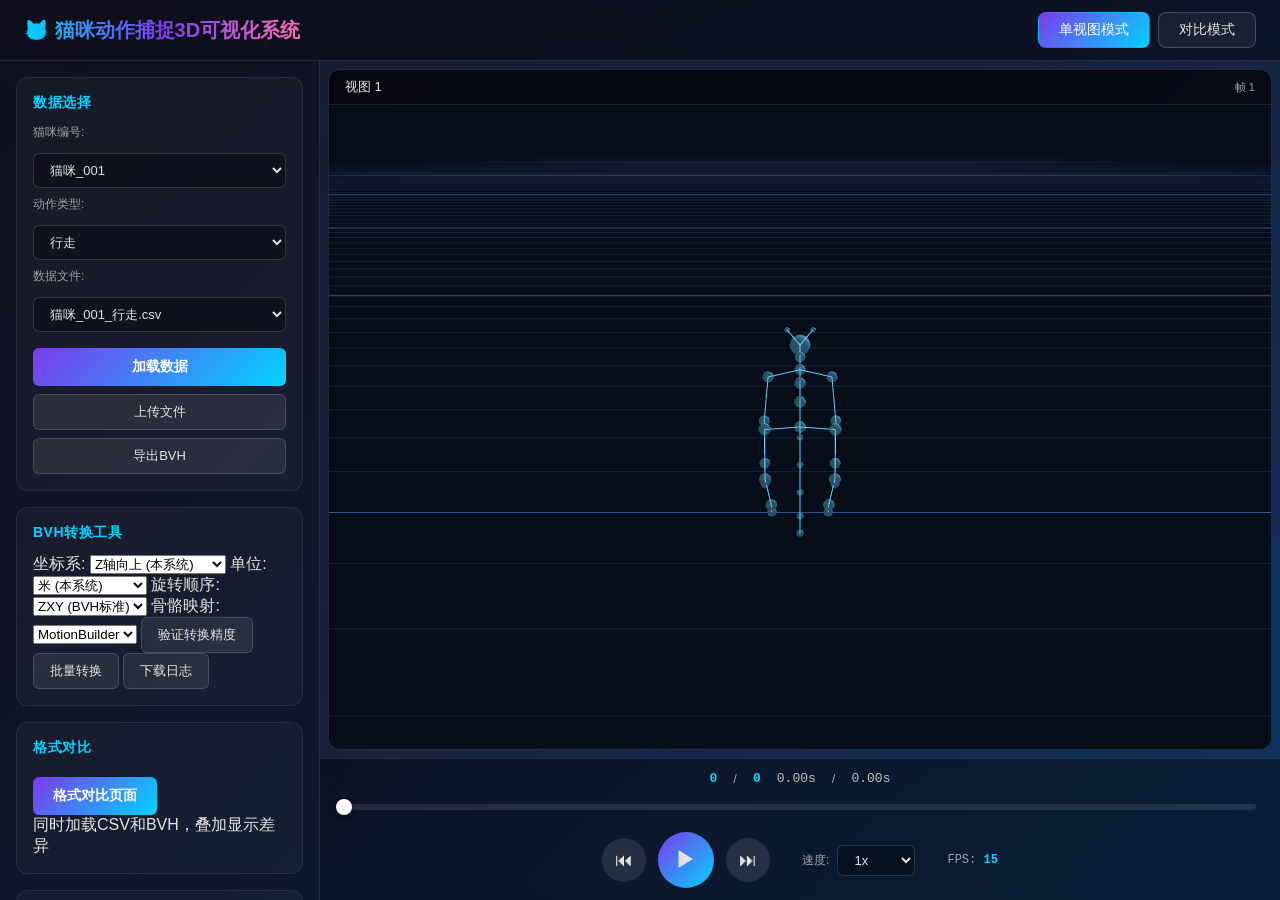
<file: index.html>
<!DOCTYPE html>
<html lang="zh-CN">
<head>
    <meta charset="UTF-8">
    <meta name="viewport" content="width=device-width, initial-scale=1.0">
    <title>猫咪动作捕捉3D可视化系统</title>
    <link rel="stylesheet" href="css/style.css">
</head>
<body>
    <div class="app-container">
        <header class="top-bar">
            <h1>🐱 猫咪动作捕捉3D可视化系统</h1>
            <div class="mode-selector">
                <button id="singleModeBtn" class="mode-btn active">单视图模式</button>
                <button id="compareModeBtn" class="mode-btn">对比模式</button>
            </div>
        </header>

        <div class="main-content">
            <aside class="sidebar">
                <div class="panel">
                    <h3>数据选择</h3>
                    <div class="data-selector">
                        <label>猫咪编号:</label>
                        <select id="catSelect"></select>
                        <label>动作类型:</label>
                        <select id="actionSelect"></select>
                        <label>数据文件:</label>
                        <select id="fileSelect"></select>
                        <button id="loadDataBtn" class="primary-btn">加载数据</button>
                        <input type="file" id="customFileInput" accept=".csv,.bvh" style="display: none;">
                        <button id="customFileBtn" class="secondary-btn">上传文件</button>
                        <button id="exportBVHBtn" class="secondary-btn">导出BVH</button>
                    </div>
                </div>

                <div class="panel">
                    <h3>BVH转换工具</h3>
                    <div class="bvh-options">
                        <label>坐标系:</label>
                        <select id="targetUpAxis">
                            <option value="z-up" selected>Z轴向上 (本系统)</option>
                            <option value="y-up">Y轴向上 (BVH标准)</option>
                        </select>
                        <label>单位:</label>
                        <select id="targetUnit">
                            <option value="meters" selected>米 (本系统)</option>
                            <option value="centimeters">厘米 (BVH标准)</option>
                        </select>
                        <label>旋转顺序:</label>
                        <select id="rotationOrder">
                            <option value="ZXY" selected>ZXY (BVH标准)</option>
                            <option value="XYZ">XYZ</option>
                            <option value="YXZ">YXZ</option>
                            <option value="ZYX">ZYX</option>
                        </select>
                        <label>骨骼映射:</label>
                        <select id="mappingType">
                            <option value="motionBuilder" selected>MotionBuilder</option>
                            <option value="vicon">Vicon</option>
                            <option value="generic">通用</option>
                        </select>
                        <button id="validateBtn" class="secondary-btn">验证转换精度</button>
                        <button id="batchConvertBtn" class="secondary-btn">批量转换</button>
                        <input type="file" id="batchFileInput" accept=".csv,.bvh" multiple style="display: none;">
                        <button id="downloadLogBtn" class="secondary-btn">下载日志</button>
                    </div>
                </div>

                <div class="panel">
                    <h3>格式对比</h3>
                    <div class="compare-format-options">
                        <button id="formatCompareBtn" class="primary-btn">格式对比页面</button>
                        <p class="hint">同时加载CSV和BVH，叠加显示差异</p>
                    </div>
                </div>

                <div class="panel">
                    <h3>显示设置</h3>
                    <div class="display-options">
                        <label class="checkbox-label">
                            <input type="checkbox" id="showSkeleton" checked> 显示骨骼
                        </label>
                        <label class="checkbox-label">
                            <input type="checkbox" id="showJoints" checked> 显示关节球
                        </label>
                        <label class="checkbox-label">
                            <input type="checkbox" id="showTrajectory"> 显示运动轨迹
                        </label>
                        <label class="checkbox-label">
                            <input type="checkbox" id="showGrid" checked> 显示地面网格
                        </label>
                        <label class="checkbox-label">
                            <input type="checkbox" id="showLabels"> 显示关节标签
                        </label>
                    </div>
                    <div class="trajectory-options" id="trajectoryOptions" style="display: none;">
                        <label>轨迹长度:</label>
                        <input type="range" id="trailLength" min="10" max="200" value="60">
                        <span id="trailLengthValue">60</span>
                        <label class="checkbox-label">
                            <input type="checkbox" id="colorByLimb" checked> 按肢体着色
                        </label>
                        <label class="checkbox-label">
                            <input type="checkbox" id="showFrontLegs" checked> 前腿轨迹
                        </label>
                        <label class="checkbox-label">
                            <input type="checkbox" id="showBackLegs" checked> 后腿轨迹
                        </label>
                        <label class="checkbox-label">
                            <input type="checkbox" id="showTail" checked> 尾巴轨迹
                        </label>
                        <label class="checkbox-label">
                            <input type="checkbox" id="showHead" checked> 头部轨迹
                        </label>
                    </div>
                </div>

                <div class="panel" id="comparePanel" style="display: none;">
                    <h3>对比设置</h3>
                    <div class="compare-options">
                        <label class="checkbox-label">
                            <input type="checkbox" id="syncPlayback" checked> 同步播放
                        </label>
                        <label class="checkbox-label">
                            <input type="checkbox" id="showDiff" checked> 显示差异
                        </label>
                    </div>
                    <div class="data-selector">
                        <label>右侧猫咪:</label>
                        <select id="catSelect2"></select>
                        <label>右侧动作:</label>
                        <select id="actionSelect2"></select>
                        <label>右侧文件:</label>
                        <select id="fileSelect2"></select>
                        <button id="loadDataBtn2" class="primary-btn">加载右侧数据</button>
                    </div>
                </div>

                <div class="panel">
                    <h3>视图控制</h3>
                    <div class="view-controls">
                        <button id="resetViewBtn" class="secondary-btn">重置视图</button>
                        <button id="frontViewBtn" class="secondary-btn">正视图</button>
                        <button id="sideViewBtn" class="secondary-btn">侧视图</button>
                        <button id="topViewBtn" class="secondary-btn">俯视图</button>
                        <label class="checkbox-label">
                            <input type="checkbox" id="autoRotate"> 自动旋转
                        </label>
                    </div>
                </div>

                <div class="panel info-panel">
                    <h3>数据信息</h3>
                    <div id="dataInfo" class="info-content">
                        <p>请加载动作捕捉数据</p>
                    </div>
                </div>
            </aside>

            <main class="viewport-area">
                <div class="viewport-container" id="viewportContainer">
                    <div class="viewport-wrapper" id="viewport1">
                        <div class="viewport-header">
                            <span id="viewport1Title">视图 1</span>
                            <span id="viewport1Info" class="viewport-info"></span>
                        </div>
                        <canvas id="glCanvas1"></canvas>
                    </div>
                    <div class="viewport-wrapper" id="viewport2" style="display: none;">
                        <div class="viewport-header">
                            <span id="viewport2Title">视图 2</span>
                            <span id="viewport2Info" class="viewport-info"></span>
                        </div>
                        <canvas id="glCanvas2"></canvas>
                    </div>
                </div>

                <div class="playback-controls">
                    <div class="timeline-container">
                        <div class="timeline-info">
                            <span id="currentFrame">0</span> / <span id="totalFrames">0</span>
                            <span class="time-display" id="currentTime">0.00s</span> / <span class="time-display" id="totalTime">0.00s</span>
                        </div>
                        <div class="timeline">
                            <div class="timeline-track" id="timelineTrack">
                                <div class="timeline-progress" id="timelineProgress"></div>
                                <div class="timeline-handle" id="timelineHandle"></div>
                            </div>
                        </div>
                    </div>
                    <div class="control-buttons">
                        <button id="prevFrameBtn" class="control-btn" title="上一帧">⏮</button>
                        <button id="playPauseBtn" class="control-btn play-btn" title="播放/暂停">▶</button>
                        <button id="nextFrameBtn" class="control-btn" title="下一帧">⏭</button>
                        <div class="speed-control">
                            <label>速度:</label>
                            <select id="speedSelect">
                                <option value="0.25">0.25x</option>
                                <option value="0.5">0.5x</option>
                                <option value="1" selected>1x</option>
                                <option value="2">2x</option>
                                <option value="4">4x</option>
                                <option value="8">8x</option>
                            </select>
                        </div>
                        <div class="fps-display">
                            FPS: <span id="fpsDisplay">0</span>
                        </div>
                    </div>
                </div>
            </main>
        </div>
    </div>

    <script type="module" src="js/main.js"></script>
</body>
</html>
</file>
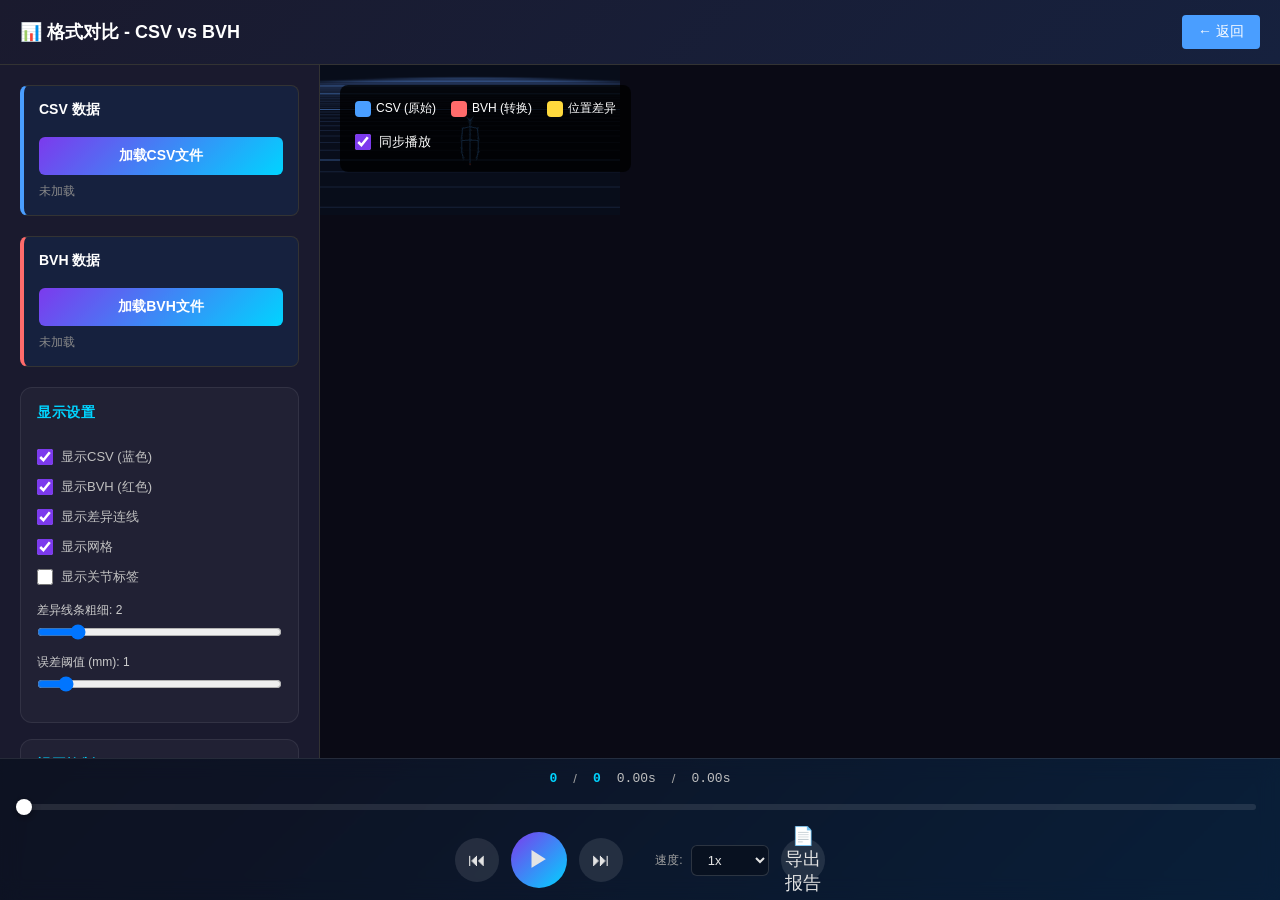
<file: compare.html>
<!DOCTYPE html>
<html lang="zh-CN">
<head>
    <meta charset="UTF-8">
    <meta name="viewport" content="width=device-width, initial-scale=1.0">
    <title>格式对比 - CSV vs BVH</title>
    <link rel="stylesheet" href="css/style.css">
    <style>
        .compare-container {
            display: flex;
            flex-direction: column;
            height: 100vh;
        }
        .compare-header {
            background: linear-gradient(135deg, #1a1a2e 0%, #16213e 100%);
            padding: 15px 20px;
            display: flex;
            justify-content: space-between;
            align-items: center;
            border-bottom: 1px solid #333;
        }
        .compare-header h2 {
            margin: 0;
            color: #fff;
            font-size: 18px;
        }
        .back-btn {
            padding: 8px 16px;
            background: #4a9eff;
            color: white;
            border: none;
            border-radius: 4px;
            cursor: pointer;
            font-size: 14px;
        }
        .back-btn:hover {
            background: #3a8eef;
        }
        .compare-content {
            display: flex;
            flex: 1;
            overflow: hidden;
        }
        .compare-sidebar {
            width: 320px;
            background: #1a1a2e;
            padding: 20px;
            overflow-y: auto;
            border-right: 1px solid #333;
        }
        .compare-viewport {
            flex: 1;
            position: relative;
            background: #0a0a15;
        }
        .file-load-section {
            margin-bottom: 20px;
            padding: 15px;
            background: #16213e;
            border-radius: 8px;
            border: 1px solid #333;
        }
        .file-load-section h4 {
            margin: 0 0 10px 0;
            color: #fff;
            font-size: 14px;
        }
        .file-load-section.csv-section {
            border-left: 4px solid #4a9eff;
        }
        .file-load-section.bvh-section {
            border-left: 4px solid #ff6b6b;
        }
        .file-name {
            font-size: 12px;
            color: #888;
            margin-top: 8px;
            word-break: break-all;
        }
        .file-name.loaded {
            color: #4ade80;
        }
        .display-options {
            margin-top: 20px;
        }
        .overlay-controls {
            position: absolute;
            top: 20px;
            left: 20px;
            background: rgba(0, 0, 0, 0.8);
            padding: 15px;
            border-radius: 8px;
            z-index: 10;
        }
        .legend {
            display: flex;
            gap: 15px;
            margin-bottom: 10px;
        }
        .legend-item {
            display: flex;
            align-items: center;
            gap: 5px;
            color: #fff;
            font-size: 12px;
        }
        .legend-color {
            width: 16px;
            height: 16px;
            border-radius: 4px;
        }
        .legend-color.csv {
            background: #4a9eff;
        }
        .legend-color.bvh {
            background: #ff6b6b;
        }
        .legend-color.diff {
            background: #ffd93d;
        }
        .error-display {
            position: absolute;
            top: 20px;
            right: 20px;
            background: rgba(0, 0, 0, 0.8);
            padding: 15px;
            border-radius: 8px;
            z-index: 10;
            color: #fff;
            font-size: 12px;
            min-width: 200px;
        }
        .error-display h4 {
            margin: 0 0 10px 0;
            color: #ffd93d;
        }
        .error-row {
            display: flex;
            justify-content: space-between;
            margin: 5px 0;
        }
        .error-value.high {
            color: #ff6b6b;
        }
        .error-value.low {
            color: #4ade80;
        }
        .slider-container {
            margin: 10px 0;
        }
        .slider-container label {
            display: block;
            color: #ccc;
            font-size: 12px;
            margin-bottom: 5px;
        }
        .slider-container input[type="range"] {
            width: 100%;
        }
    </style>
</head>
<body>
    <div class="compare-container">
        <div class="compare-header">
            <h2>📊 格式对比 - CSV vs BVH</h2>
            <button class="back-btn" onclick="window.close()">← 返回</button>
        </div>
        <div class="compare-content">
            <div class="compare-sidebar">
                <div class="file-load-section csv-section">
                    <h4>CSV 数据</h4>
                    <input type="file" id="csvFileInput" accept=".csv" style="display: none;">
                    <button id="loadCSVBtn" class="primary-btn" style="width: 100%;">加载CSV文件</button>
                    <div id="csvFileName" class="file-name">未加载</div>
                </div>
                
                <div class="file-load-section bvh-section">
                    <h4>BVH 数据</h4>
                    <input type="file" id="bvhFileInput" accept=".bvh" style="display: none;">
                    <button id="loadBVHBtn" class="primary-btn" style="width: 100%;">加载BVH文件</button>
                    <div id="bvhFileName" class="file-name">未加载</div>
                </div>

                <div class="panel">
                    <h3>显示设置</h3>
                    <div class="display-options">
                        <label class="checkbox-label">
                            <input type="checkbox" id="showCSV" checked> 显示CSV (蓝色)
                        </label>
                        <label class="checkbox-label">
                            <input type="checkbox" id="showBVH" checked> 显示BVH (红色)
                        </label>
                        <label class="checkbox-label">
                            <input type="checkbox" id="showDifference" checked> 显示差异连线
                        </label>
                        <label class="checkbox-label">
                            <input type="checkbox" id="showGrid" checked> 显示网格
                        </label>
                        <label class="checkbox-label">
                            <input type="checkbox" id="showLabels"> 显示关节标签
                        </label>
                    </div>
                    
                    <div class="slider-container">
                        <label>差异线条粗细: <span id="diffLineWidthValue">2</span></label>
                        <input type="range" id="diffLineWidth" min="1" max="8" value="2">
                    </div>
                    
                    <div class="slider-container">
                        <label>误差阈值 (mm): <span id="errorThresholdValue">1</span></label>
                        <input type="range" id="errorThreshold" min="0.1" max="10" step="0.1" value="1">
                    </div>
                </div>

                <div class="panel">
                    <h3>视图控制</h3>
                    <div class="view-controls">
                        <button id="resetViewBtn" class="secondary-btn" style="width: 100%; margin-bottom: 5px;">重置视图</button>
                        <button id="frontViewBtn" class="secondary-btn" style="width: 100%; margin-bottom: 5px;">正视图</button>
                        <button id="sideViewBtn" class="secondary-btn" style="width: 100%; margin-bottom: 5px;">侧视图</button>
                        <button id="topViewBtn" class="secondary-btn" style="width: 100%;">俯视图</button>
                    </div>
                </div>

                <div class="panel info-panel">
                    <h3>统计信息</h3>
                    <div id="statsInfo" class="info-content">
                        <p>请加载两种格式的数据</p>
                    </div>
                </div>
            </div>
            
            <div class="compare-viewport">
                <div class="overlay-controls">
                    <div class="legend">
                        <div class="legend-item">
                            <div class="legend-color csv"></div>
                            <span>CSV (原始)</span>
                        </div>
                        <div class="legend-item">
                            <div class="legend-color bvh"></div>
                            <span>BVH (转换)</span>
                        </div>
                        <div class="legend-item">
                            <div class="legend-color diff"></div>
                            <span>位置差异</span>
                        </div>
                    </div>
                    <div>
                        <label class="checkbox-label" style="color: #fff;">
                            <input type="checkbox" id="syncPlayback" checked> 同步播放
                        </label>
                    </div>
                </div>
                
                <div class="error-display" id="errorDisplay" style="display: none;">
                    <h4>⚠️ 实时误差</h4>
                    <div class="error-row">
                        <span>当前帧:</span>
                        <span id="currentFrameNum">0</span>
                    </div>
                    <div class="error-row">
                        <span>最大位置误差:</span>
                        <span id="currentMaxError" class="error-value">0.000000</span>
                    </div>
                    <div class="error-row">
                        <span>平均位置误差:</span>
                        <span id="currentAvgError" class="error-value">0.000000</span>
                    </div>
                    <div class="error-row">
                        <span>误差最大关节:</span>
                        <span id="currentMaxJoint">-</span>
                    </div>
                    <div class="error-row">
                        <span>超过阈值关节:</span>
                        <span id="overThresholdCount">0</span>
                    </div>
                </div>
                
                <canvas id="compareCanvas"></canvas>
            </div>
        </div>
        
        <div class="playback-controls" style="margin: 0;">
            <div class="timeline-container">
                <div class="timeline-info">
                    <span id="currentFrame">0</span> / <span id="totalFrames">0</span>
                    <span class="time-display" id="currentTime">0.00s</span> / <span class="time-display" id="totalTime">0.00s</span>
                </div>
                <div class="timeline">
                    <div class="timeline-track" id="timelineTrack">
                        <div class="timeline-progress" id="timelineProgress"></div>
                        <div class="timeline-handle" id="timelineHandle"></div>
                    </div>
                </div>
            </div>
            <div class="control-buttons">
                <button id="prevFrameBtn" class="control-btn" title="上一帧">⏮</button>
                <button id="playPauseBtn" class="control-btn play-btn" title="播放/暂停">▶</button>
                <button id="nextFrameBtn" class="control-btn" title="下一帧">⏭</button>
                <div class="speed-control">
                    <label>速度:</label>
                    <select id="speedSelect">
                        <option value="0.25">0.25x</option>
                        <option value="0.5">0.5x</option>
                        <option value="1" selected>1x</option>
                        <option value="2">2x</option>
                    </select>
                </div>
                <button id="exportReportBtn" class="control-btn" title="导出对比报告">📄 导出报告</button>
            </div>
        </div>
    </div>

    <script type="module" src="js/compare.js"></script>
</body>
</html>
</file>
<file: css/style.css>
* {
    margin: 0;
    padding: 0;
    box-sizing: border-box;
}

body {
    font-family: -apple-system, BlinkMacSystemFont, 'Segoe UI', Roboto, 'Helvetica Neue', Arial, sans-serif;
    background: linear-gradient(135deg, #1a1a2e 0%, #16213e 50%, #0f3460 100%);
    color: #e4e4e4;
    height: 100vh;
    overflow: hidden;
}

.app-container {
    display: flex;
    flex-direction: column;
    height: 100vh;
}

.top-bar {
    display: flex;
    justify-content: space-between;
    align-items: center;
    padding: 12px 24px;
    background: rgba(0, 0, 0, 0.4);
    backdrop-filter: blur(10px);
    border-bottom: 1px solid rgba(255, 255, 255, 0.1);
}

.top-bar h1 {
    font-size: 20px;
    font-weight: 600;
    background: linear-gradient(90deg, #00d4ff, #7c3aed, #f472b6);
    -webkit-background-clip: text;
    -webkit-text-fill-color: transparent;
    background-clip: text;
}

.mode-selector {
    display: flex;
    gap: 8px;
}

.mode-btn {
    padding: 8px 20px;
    border: 1px solid rgba(255, 255, 255, 0.2);
    background: rgba(255, 255, 255, 0.05);
    color: #e4e4e4;
    border-radius: 8px;
    cursor: pointer;
    font-size: 14px;
    transition: all 0.2s ease;
}

.mode-btn:hover {
    background: rgba(255, 255, 255, 0.1);
    border-color: rgba(255, 255, 255, 0.3);
}

.mode-btn.active {
    background: linear-gradient(135deg, #7c3aed, #00d4ff);
    border-color: transparent;
    color: white;
}

.main-content {
    display: flex;
    flex: 1;
    overflow: hidden;
}

.sidebar {
    width: 320px;
    background: rgba(0, 0, 0, 0.3);
    backdrop-filter: blur(10px);
    border-right: 1px solid rgba(255, 255, 255, 0.1);
    overflow-y: auto;
    padding: 16px;
}

.sidebar::-webkit-scrollbar {
    width: 6px;
}

.sidebar::-webkit-scrollbar-track {
    background: rgba(255, 255, 255, 0.05);
}

.sidebar::-webkit-scrollbar-thumb {
    background: rgba(255, 255, 255, 0.2);
    border-radius: 3px;
}

.panel {
    background: rgba(255, 255, 255, 0.03);
    border: 1px solid rgba(255, 255, 255, 0.08);
    border-radius: 12px;
    padding: 16px;
    margin-bottom: 16px;
}

.panel h3 {
    font-size: 14px;
    font-weight: 600;
    margin-bottom: 12px;
    color: #00d4ff;
    text-transform: uppercase;
    letter-spacing: 0.5px;
}

.data-selector {
    display: flex;
    flex-direction: column;
    gap: 8px;
}

.data-selector label {
    font-size: 12px;
    color: #a0a0a0;
    margin-bottom: 4px;
}

.data-selector select,
.data-selector input {
    padding: 8px 12px;
    background: rgba(0, 0, 0, 0.3);
    border: 1px solid rgba(255, 255, 255, 0.15);
    border-radius: 6px;
    color: #e4e4e4;
    font-size: 13px;
    transition: all 0.2s ease;
}

.data-selector select:focus,
.data-selector input:focus {
    outline: none;
    border-color: #00d4ff;
    box-shadow: 0 0 0 2px rgba(0, 212, 255, 0.2);
}

.primary-btn {
    padding: 10px 20px;
    background: linear-gradient(135deg, #7c3aed, #00d4ff);
    border: none;
    border-radius: 6px;
    color: white;
    font-size: 14px;
    font-weight: 600;
    cursor: pointer;
    transition: all 0.2s ease;
    margin-top: 8px;
}

.primary-btn:hover {
    transform: translateY(-1px);
    box-shadow: 0 4px 15px rgba(124, 58, 237, 0.4);
}

.secondary-btn {
    padding: 8px 16px;
    background: rgba(255, 255, 255, 0.08);
    border: 1px solid rgba(255, 255, 255, 0.15);
    border-radius: 6px;
    color: #e4e4e4;
    font-size: 13px;
    cursor: pointer;
    transition: all 0.2s ease;
}

.secondary-btn:hover {
    background: rgba(255, 255, 255, 0.15);
    border-color: rgba(255, 255, 255, 0.3);
}

.checkbox-label {
    display: flex;
    align-items: center;
    gap: 8px;
    padding: 6px 0;
    cursor: pointer;
    font-size: 13px;
    color: #c0c0c0;
}

.checkbox-label input[type="checkbox"] {
    width: 16px;
    height: 16px;
    accent-color: #7c3aed;
    cursor: pointer;
}

.display-options {
    display: flex;
    flex-direction: column;
}

.trajectory-options {
    margin-top: 12px;
    padding-top: 12px;
    border-top: 1px solid rgba(255, 255, 255, 0.1);
    display: flex;
    flex-direction: column;
    gap: 8px;
}

.trajectory-options label {
    font-size: 12px;
    color: #a0a0a0;
    margin-bottom: 4px;
}

.trajectory-options input[type="range"] {
    width: 100%;
    accent-color: #7c3aed;
}

.view-controls {
    display: grid;
    grid-template-columns: 1fr 1fr;
    gap: 8px;
}

.view-controls .checkbox-label {
    grid-column: span 2;
}

.info-panel .info-content {
    font-size: 12px;
    color: #a0a0a0;
    line-height: 1.8;
}

.info-content .info-row {
    display: flex;
    justify-content: space-between;
    padding: 4px 0;
    border-bottom: 1px solid rgba(255, 255, 255, 0.05);
}

.info-content .info-row:last-child {
    border-bottom: none;
}

.info-content .info-label {
    color: #808080;
}

.info-content .info-value {
    color: #00d4ff;
    font-weight: 500;
}

.viewport-area {
    flex: 1;
    display: flex;
    flex-direction: column;
    overflow: hidden;
}

.viewport-container {
    flex: 1;
    display: flex;
    gap: 8px;
    padding: 8px;
    overflow: hidden;
}

.viewport-wrapper {
    flex: 1;
    display: flex;
    flex-direction: column;
    background: rgba(0, 0, 0, 0.4);
    border-radius: 12px;
    border: 1px solid rgba(255, 255, 255, 0.1);
    overflow: hidden;
    min-height: 0;
}

.viewport-header {
    display: flex;
    justify-content: space-between;
    align-items: center;
    padding: 8px 16px;
    background: rgba(0, 0, 0, 0.5);
    border-bottom: 1px solid rgba(255, 255, 255, 0.1);
    font-size: 13px;
}

.viewport-info {
    color: #a0a0a0;
    font-size: 11px;
}

.viewport-wrapper canvas {
    flex: 1;
    width: 100%;
    height: 100%;
    display: block;
    cursor: grab;
}

.viewport-wrapper canvas:active {
    cursor: grabbing;
}

.playback-controls {
    background: rgba(0, 0, 0, 0.4);
    backdrop-filter: blur(10px);
    border-top: 1px solid rgba(255, 255, 255, 0.1);
    padding: 12px 24px;
}

.timeline-container {
    margin-bottom: 12px;
}

.timeline-info {
    display: flex;
    justify-content: center;
    gap: 16px;
    margin-bottom: 8px;
    font-size: 13px;
    color: #a0a0a0;
}

.timeline-info #currentFrame,
.timeline-info #totalFrames {
    color: #00d4ff;
    font-weight: 600;
    font-family: 'Courier New', monospace;
}

.time-display {
    color: #c0c0c0;
    font-family: 'Courier New', monospace;
}

.timeline {
    padding: 10px 0;
    cursor: pointer;
}

.timeline-track {
    position: relative;
    height: 6px;
    background: rgba(255, 255, 255, 0.1);
    border-radius: 3px;
    overflow: visible;
}

.timeline-progress {
    position: absolute;
    left: 0;
    top: 0;
    height: 100%;
    background: linear-gradient(90deg, #7c3aed, #00d4ff);
    border-radius: 3px;
    width: 0%;
    transition: width 0.05s linear;
}

.timeline-handle {
    position: absolute;
    top: 50%;
    left: 0%;
    transform: translate(-50%, -50%);
    width: 16px;
    height: 16px;
    background: white;
    border-radius: 50%;
    box-shadow: 0 2px 8px rgba(0, 0, 0, 0.4);
    cursor: grab;
    transition: transform 0.15s ease;
}

.timeline-handle:hover {
    transform: translate(-50%, -50%) scale(1.2);
}

.timeline-handle:active {
    cursor: grabbing;
}

.control-buttons {
    display: flex;
    justify-content: center;
    align-items: center;
    gap: 12px;
}

.control-btn {
    width: 44px;
    height: 44px;
    border: none;
    background: rgba(255, 255, 255, 0.1);
    border-radius: 50%;
    color: #e4e4e4;
    font-size: 18px;
    cursor: pointer;
    transition: all 0.2s ease;
    display: flex;
    align-items: center;
    justify-content: center;
}

.control-btn:hover {
    background: rgba(255, 255, 255, 0.2);
    transform: scale(1.05);
}

.control-btn.play-btn {
    width: 56px;
    height: 56px;
    background: linear-gradient(135deg, #7c3aed, #00d4ff);
    font-size: 22px;
}

.control-btn.play-btn:hover {
    box-shadow: 0 4px 20px rgba(124, 58, 237, 0.5);
}

.speed-control {
    display: flex;
    align-items: center;
    gap: 8px;
    margin-left: 20px;
}

.speed-control label {
    font-size: 12px;
    color: #a0a0a0;
}

.speed-control select {
    padding: 6px 12px;
    background: rgba(0, 0, 0, 0.3);
    border: 1px solid rgba(255, 255, 255, 0.15);
    border-radius: 6px;
    color: #e4e4e4;
    font-size: 13px;
    cursor: pointer;
}

.speed-control select:focus {
    outline: none;
    border-color: #00d4ff;
}

.fps-display {
    margin-left: 20px;
    font-size: 12px;
    color: #a0a0a0;
    font-family: 'Courier New', monospace;
}

.fps-display span {
    color: #00d4ff;
    font-weight: 600;
}

.loading-overlay {
    position: fixed;
    top: 0;
    left: 0;
    right: 0;
    bottom: 0;
    background: rgba(0, 0, 0, 0.8);
    display: flex;
    flex-direction: column;
    align-items: center;
    justify-content: center;
    z-index: 1000;
}

.loading-spinner {
    width: 50px;
    height: 50px;
    border: 3px solid rgba(255, 255, 255, 0.1);
    border-top-color: #00d4ff;
    border-radius: 50%;
    animation: spin 1s linear infinite;
}

@keyframes spin {
    to { transform: rotate(360deg); }
}

.loading-text {
    margin-top: 16px;
    color: #a0a0a0;
    font-size: 14px;
}

.loading-progress {
    margin-top: 12px;
    width: 200px;
    height: 4px;
    background: rgba(255, 255, 255, 0.1);
    border-radius: 2px;
    overflow: hidden;
}

.loading-progress-bar {
    height: 100%;
    background: linear-gradient(90deg, #7c3aed, #00d4ff);
    width: 0%;
    transition: width 0.2s ease;
}

.compare-options {
    margin-bottom: 16px;
}

.tooltip {
    position: absolute;
    background: rgba(0, 0, 0, 0.9);
    border: 1px solid rgba(255, 255, 255, 0.2);
    border-radius: 6px;
    padding: 8px 12px;
    font-size: 12px;
    color: #e4e4e4;
    pointer-events: none;
    z-index: 100;
    transform: translate(-50%, -100%);
    margin-top: -8px;
    white-space: nowrap;
}
</file>
